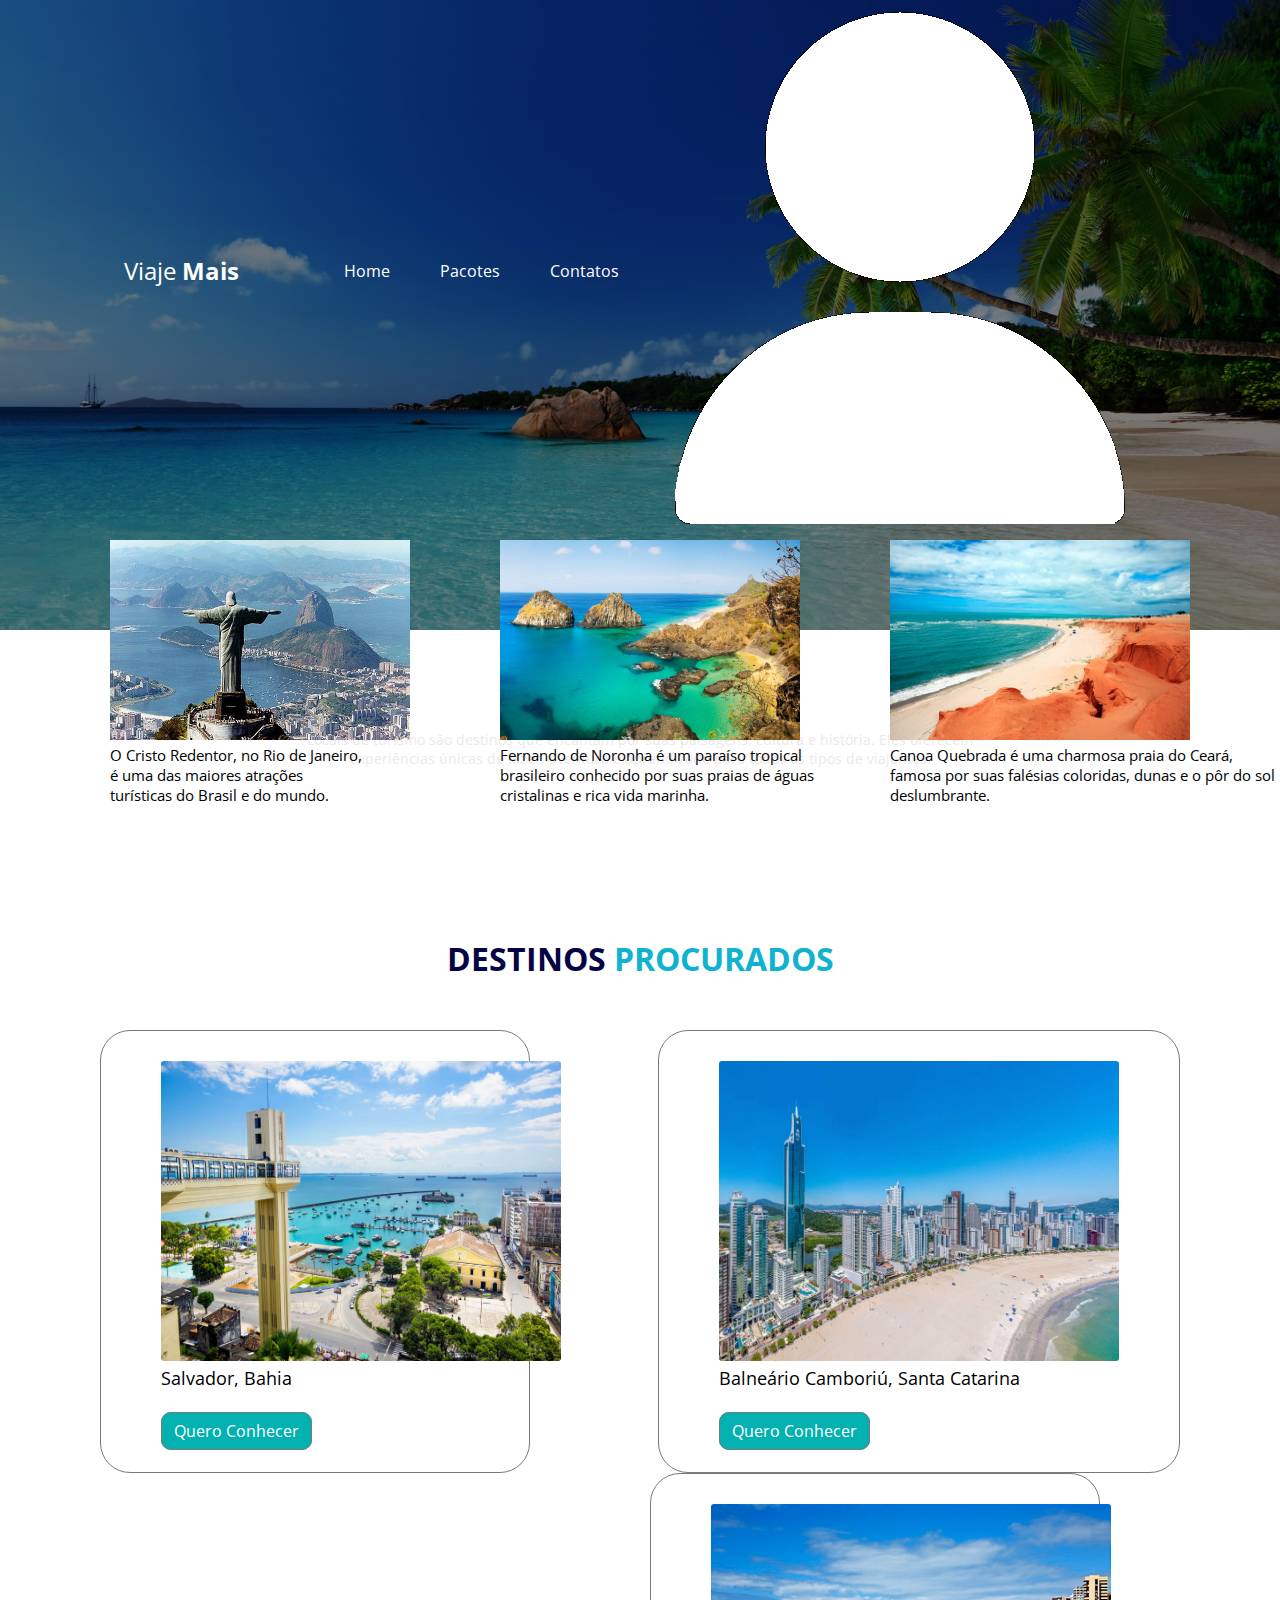
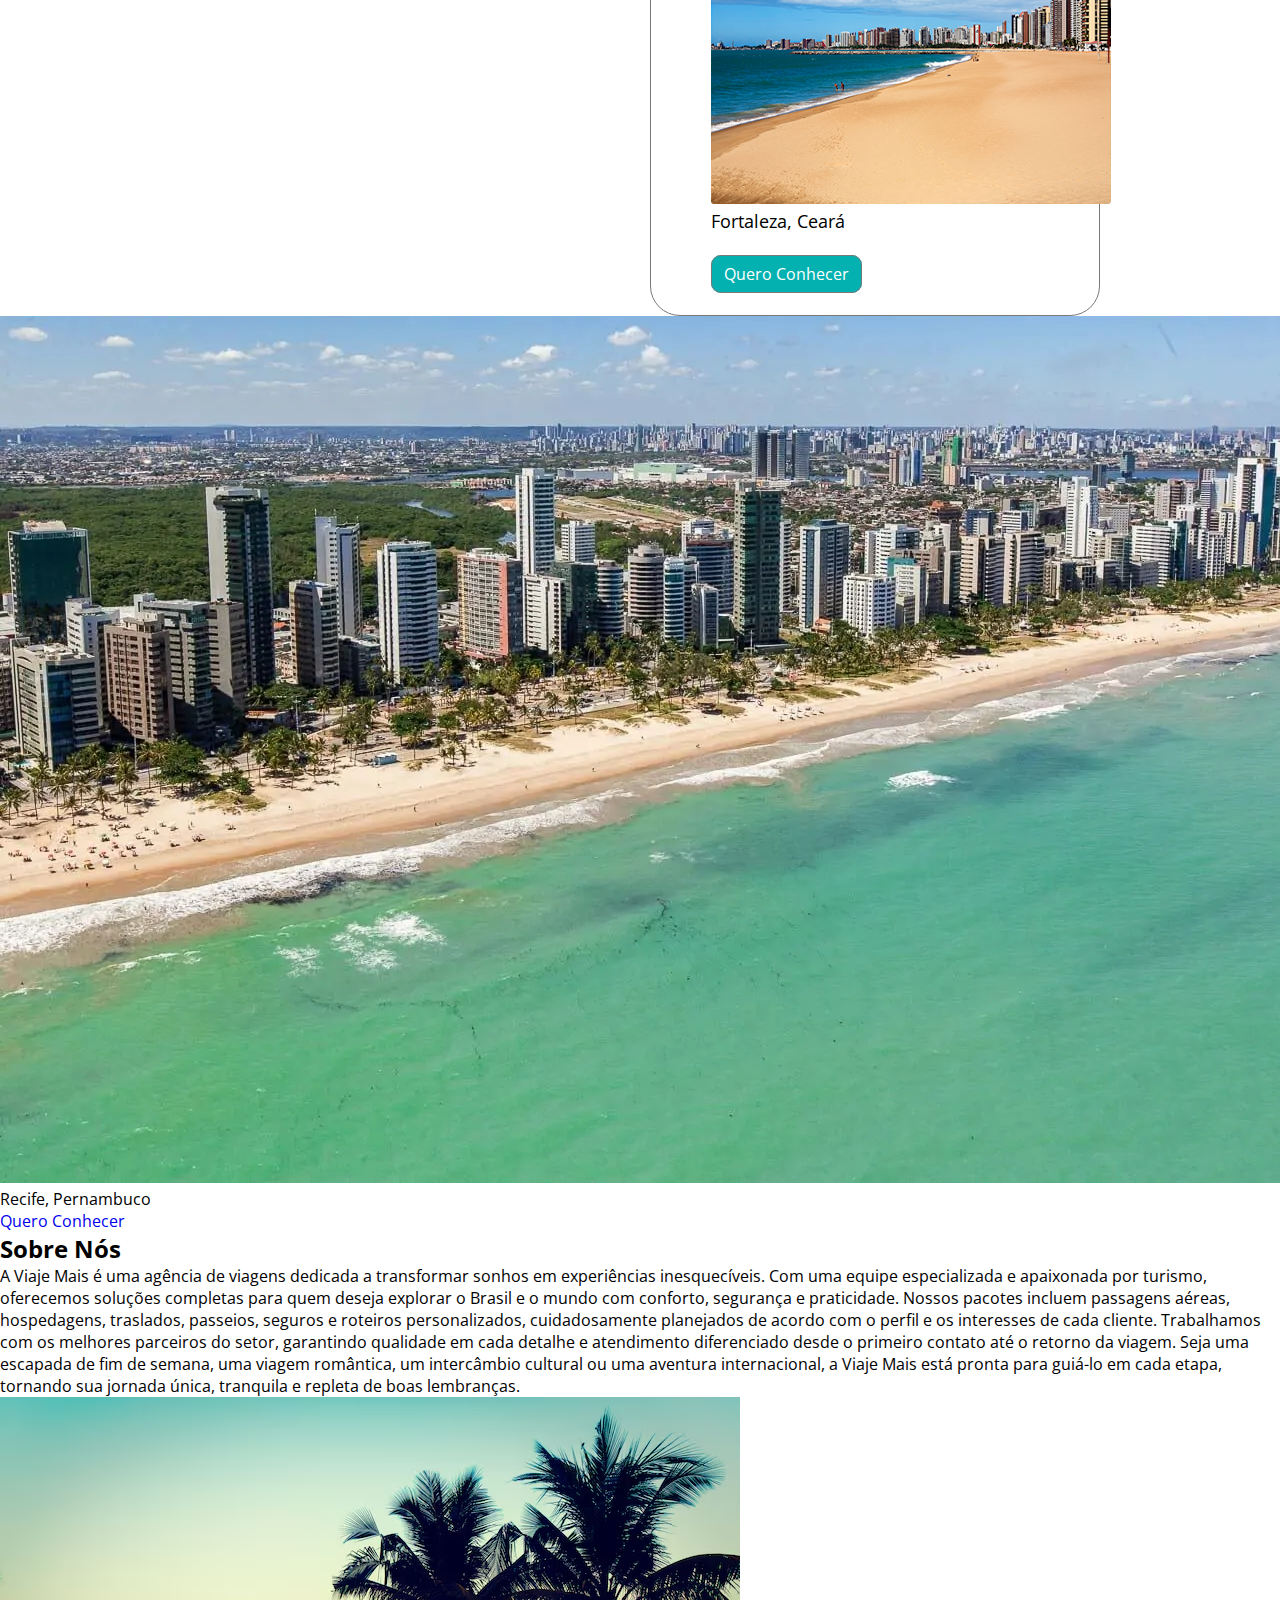
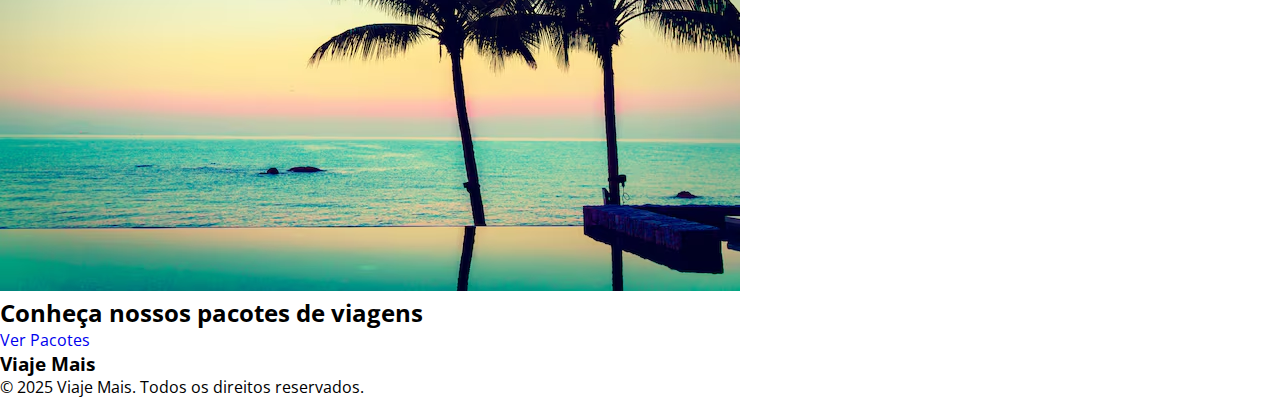
<file: index.html>
<!DOCTYPE html>
<html lang="pt-br">

<head>
    <meta charset="UTF-8">
    <meta name="viewport" content="width=device-width, initial-scale=1.0">
    <link rel="stylesheet" href="style.css">
    <title>Viaje Mais</title>
</head>

<body>
    <header class="header">
        <nav class="navbar">
            <h2><span>Viaje</span> Mais</h2>
            <ul>
                <li><a href="#">Home</a></li>
                <li><a href="pacotes.html">Pacotes</a></li>
                <li><a href="contatos.html">Contatos</a></li>
            </ul>
            <a href="login.html">
                <img src="img/user (1).png" alt="login" class="user">
            </a>
        </nav>
        <p class="titulo">Locais de Turismo: Descubra Destinos Incríveis,<br> Culturas Diversas, Paisagens Naturais
            <br>e Experiências Únicas ao Redor do Mundo</p>
        <p class="descrição">Locais de turismo são destinos que encantam por suas paisagens, cultura e história. Eles
            oferecem <br>experiências únicas de lazer, aventura e aprendizado para todos os tipos de viajantes.</p>
    </header>
    <div class="img1">
        <img src="img/cristo.jpg" alt="Cristo Redentor">
        <p>O Cristo Redentor, no Rio de Janeiro, <br>é uma das maiores atrações <br>turísticas do Brasil e do mundo.</p>
    </div>
    <div class="img2">
        <img src="img/fernando.jpg" alt="Fernando de Noronha">
        <p>Fernando de Noronha é um paraíso tropical <br>brasileiro conhecido por suas praias de águas <br>cristalinas e rica vida marinha.</p>
    </div>
    <div class="img3">
        <img src="img/canoa.jpg" alt="Canoa Quebrada">
        <p>Canoa Quebrada é uma charmosa praia do Ceará, <br>famosa por suas falésias coloridas, dunas e o pôr do sol deslumbrante.</p>
    </div>

    <section class="destinos">
        <h1>Destinos <span>Procurados</span></h1>
        <div class="des1">
            <img src="img/salvador.jpg" alt="Praia de Salvador">
            <p>Salvador, Bahia</p>
            <a href="#">Quero Conhecer</a>
        </div>
        <div class="des2">
            <img src="img/balneario.webp" alt="Balneário Camboriú">
            <p>Balneário Camboriú, Santa Catarina</p>
            <a href="#">Quero Conhecer</a>
        </div>
        <div class="des3">
            <img src="img/praia-fortaleza.png" alt="Praia de Fortaleza">
            <p>Fortaleza, Ceará</p>
            <a href="#">Quero Conhecer</a>
        </div>
        <div class="des4">
            <img src="img/recife.webp" alt="Praia de Recife">
            <p>Recife, Pernambuco</p>
            <a href="#">Quero Conhecer</a>
        </div>
    </section>
    <section class="sobre-nós">
        <h2>Sobre <span>Nós</span></h2>
        <p>A Viaje Mais é uma agência de viagens dedicada a transformar sonhos em experiências inesquecíveis. Com uma equipe especializada e apaixonada por turismo, oferecemos soluções completas para quem deseja explorar o Brasil e o mundo com conforto, segurança e praticidade. Nossos pacotes incluem passagens aéreas, hospedagens, traslados, passeios, seguros e roteiros personalizados, cuidadosamente planejados de acordo com o perfil e os interesses de cada cliente.
        Trabalhamos com os melhores parceiros do setor, garantindo qualidade em cada detalhe e atendimento diferenciado desde o primeiro contato até o retorno da viagem. Seja uma escapada de fim de semana, uma viagem romântica, um intercâmbio cultural ou uma aventura internacional, a Viaje Mais está pronta para guiá-lo em cada etapa, tornando sua jornada única, tranquila e repleta de boas lembranças.</p>
    </section>
    <section class="pacotes">
        <div class="conteúdo">
            <img src="img/pacotes.jpg" alt="pacotes">
            <h2>Conheça nossos pacotes de viagens</h2>
            <a href="pacotes.html">Ver Pacotes</a>
        </div>
    </section>

    <footer class="rodapé">
        <div class="content">
            <h3><span>Viaje</span> Mais</h3> <p>&copy; 2025 Viaje Mais. Todos os direitos reservados.</p>
        </div>
    </footer>
</body>

</html>
</file>
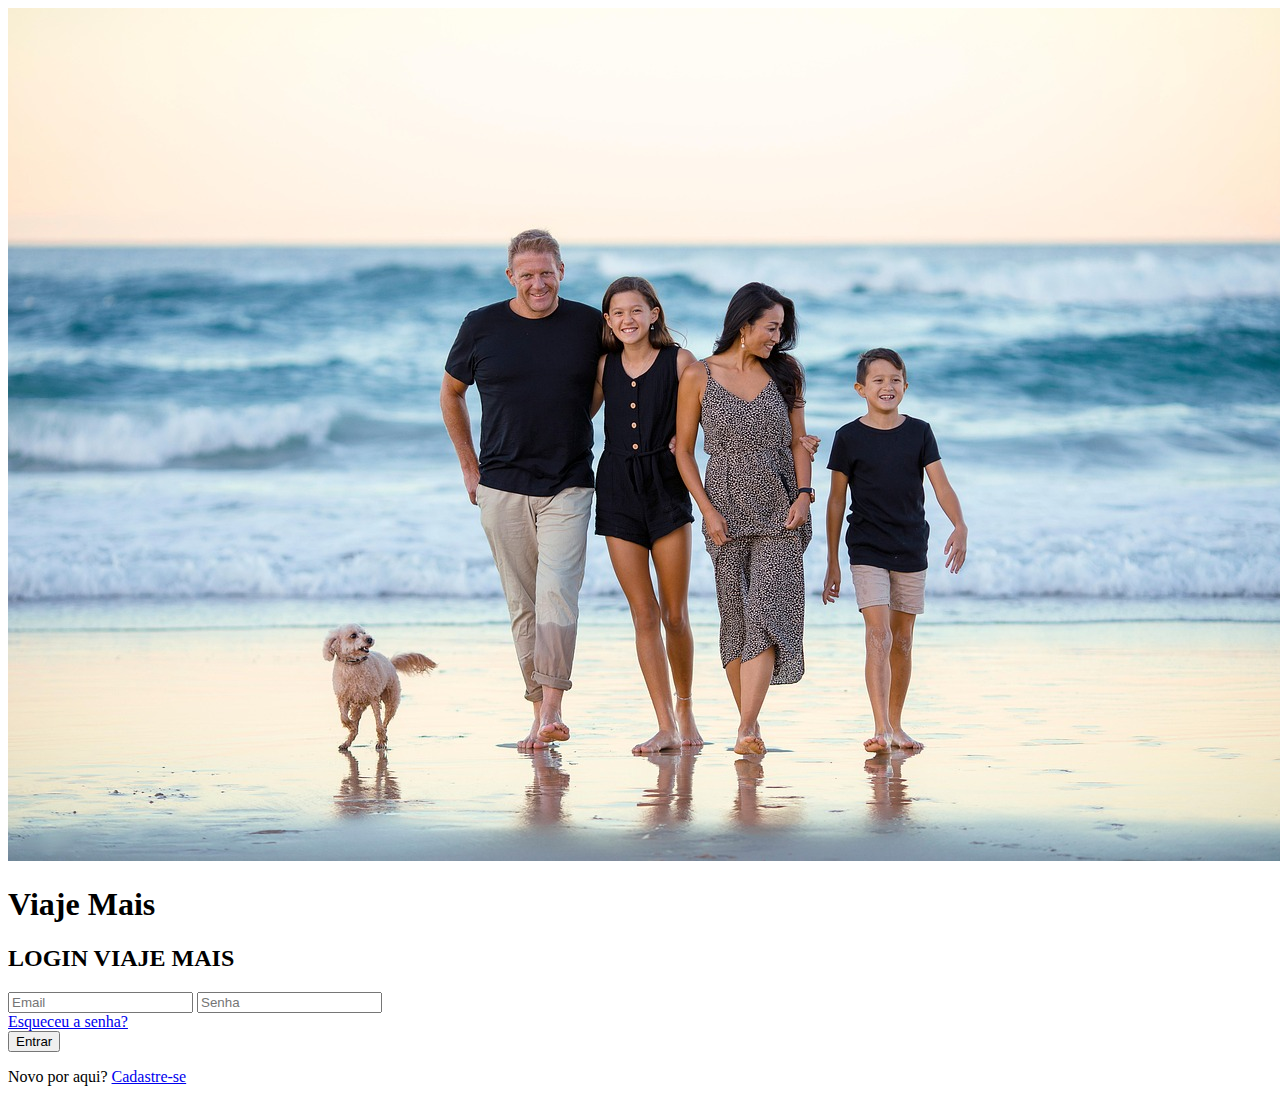
<file: login.html>
<!DOCTYPE html>
<html lang="pt-br">
<head>
    <meta charset="UTF-8">
    <meta name="viewport" content="width=device-width, initial-scale=1.0">
    <title>Login</title>
</head>
<body>
    <img src="img/family-6398107_1280.jpg" alt="Família na praia">
    <h1>Viaje <span>Mais</span></h1>
    <h2>LOGIN VIAJE MAIS</h2>
    <div class="infor">
        <input type="email" placeholder="Email">
        <input type="password" placeholder="Senha">
    </div>
    <div class="esqueceu">
        <a href="#">Esqueceu a senha?</a>
    </div>
    <a href="#">
        <button>Entrar</button>
    </a>
    <div class="cadastro">
        <p>Novo por aqui? <a href="#">Cadastre-se</a></p>
    </div>
</body>
</html>
</file>
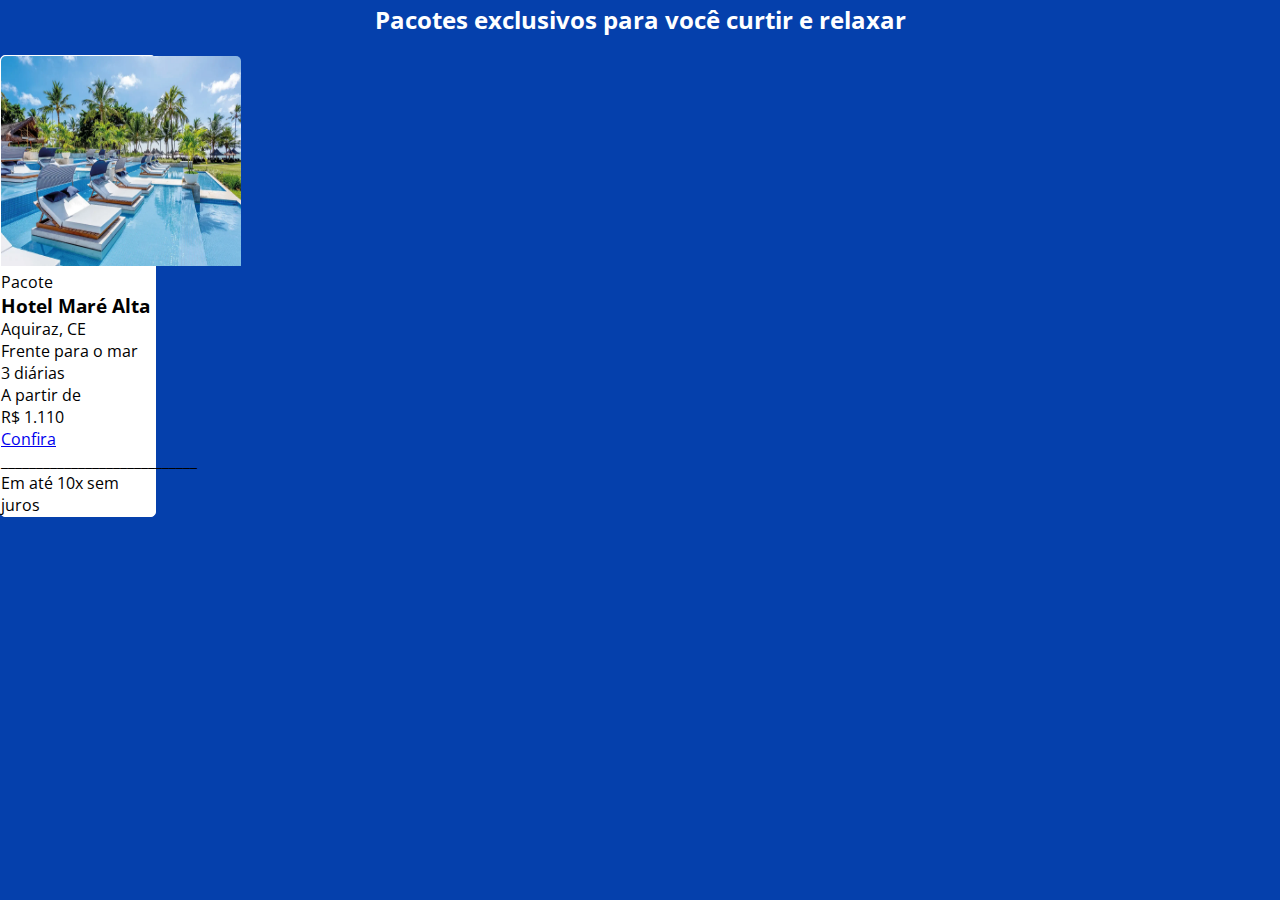
<file: pacotes.html>
<!DOCTYPE html>
<html lang="pt-br">
<head>
    <meta charset="UTF-8">
    <meta name="viewport" content="width=device-width, initial-scale=1.0">
    <link rel="stylesheet" href="pacotes.css">
    <title>Pacotes</title>
</head>
<body>
    <h2>Pacotes exclusivos para você curtir e relaxar</h2>
    <div class="pacs1">
        <img src="imgpacotes/pacote1.webp" alt="Pacote 1">
        <p>Pacote</p>
        <h3>Hotel Maré Alta</h3>
        <p>Aquiraz, CE</p>
        <p>Frente para o mar</p>
        <p>3 diárias</p>
        <p>A partir de </p>
        <p>R$ 1.110</p>
        <a href="#">Confira</a>
        <p>____________________________</p>
        <p>Em até 10x sem juros</p>
    </div>
</body>
</html>
</file>
<file: style.css>
@import url('https://fonts.googleapis.com/css2?family=Open+Sans:ital,wght@0,300..800;1,300..800&display=swap');

* {
    margin: 0;
    padding: 0;
    box-sizing: border-box;
    font-family: "Open Sans", sans-serif;
    text-decoration: none;
    list-style-type: none;
}

body {
    background-color: #fff;
}

.header {
    background-image: linear-gradient(rgba(0,0,0,0.5),rgba(0,0,0,0.5),rgba(0,0,0,0.5)), url(img/fundo.jpg);
    width: 100%;
    height: 70vh;
    background-size: cover;
    background-position: center;
    position: relative;
}


.navbar {
    display: flex;
    justify-content: center;
    align-items: center;
    padding-top: 12px;
}

.navbar h2 {
    color: #fff;
    padding-right: 5rem;
}

.navbar span {
    font-weight: 400;
}

.navbar ul {
    display: flex;
    align-items: center;

}

.navbar ul li {
    position: relative;
    padding: 2px 0;
}

.navbar ul li::after {
    content: '';
    position: absolute;
    left: 0;
    width: 0;
    bottom: 0;
    height: 2px;
    background-color: #fff;
    transition: width 0.5s ease;

}

.navbar ul li:hover::after {
    width: 90%;
}


.navbar ul li a {
    color: #fff;
    margin: 0 25px;
    padding: 0;

}

.titulo {
    color: #fff;
    font-weight: 700;
    font-size: 1.3rem;
    text-align: center;
    margin-top: 100px;
}

.descrição {
    color: #ebe9e9;
    font-size: 14px;
    text-align: center;
    margin-top: 17px;
}

.img1 {
    position: absolute;
    top: 60vh;
    margin-left: 110px;
}

.img1 img {
    width: 300px;
    height: 200px;
}

.img1 p {
    font-size: 15px;
}

.img2 {
    position: absolute;
    top: 60vh;
    margin-left: 500px;
}

.img2 img {
    width: 300px;
    height: 200px;
}

.img2 p {
    font-size: 15px;
}

.img3 {
    position: absolute;
    top: 60vh;
    margin-left: 890px;
}

.img3 img {
    width: 300px;
    height: 200px;
}

.img3 p {
    font-size: 15px;
}

.destinos {
    margin-top: 24%;
    position: relative;
}

.destinos h1 {
    text-transform: uppercase;
    font-size: 2rem;
    text-align: center;
    margin-bottom: 50px;
    color: rgb(5, 4, 68);
}

.destinos span {
    color: #0fb3cf;
}

.des1 {
    margin-left: 100px;
    border: 1px solid #797878;
    padding: 30px 60px;
    margin-right: 750px;
    border-radius: 30px;
}

.des1 img {
    width: 400px;
    height: 300px;
    border-radius: 3px;
}

.des1 p {
    font-size: 18px;
    font-weight: 400;
    margin-bottom: 30px;
}

.des1 a {
    border: 1px solid #797878;
    background-color: rgb(3, 177, 177);
    color: #fff;
    padding: 7px 12px;
    border-radius: 10px;
    margin-top: 10px;
}

.des2 {
    margin-left: 650px;
    border: 1px solid #797878;
    padding: 30px 60px;
    margin-right: 100px;
    border-radius: 30px;
    position: absolute;
    top: 93px;
    right: 0;
}

.des2 img {
    width: 400px;
    height: 300px;
    border-radius: 3px;
}

.des2 p {
    font-size: 18px;
    font-weight: 400;
    margin-bottom: 30px;
}

.des2 a {
    border: 1px solid #797878;
    background-color: rgb(3, 177, 177);
    color: #fff;
    padding: 7px 12px;
    border-radius: 10px;
    margin-top: 10px;
}

.des3 {
    margin-left: 650px;
    border: 1px solid #797878;
    padding: 30px 60px;
    margin-right: 180px;
    border-radius: 30px;
}

.des3 img {
    width: 400px;
    height: 300px;
    border-radius: 3px;
}

.des3 p {
    font-size: 18px;
    font-weight: 400;
    margin-bottom: 30px;
}

.des3 a {
    border: 1px solid #797878;
    background-color: rgb(3, 177, 177);
    color: #fff;
    padding: 7px 12px;
    border-radius: 10px;
    margin-top: 10px;
}
</file>
<file: pacotes.css>
@import url('https://fonts.googleapis.com/css2?family=Open+Sans:ital,wght@0,300..800;1,300..800&display=swap');

* {
    margin: 0;
    padding: 0;
    box-sizing: border-box;
    font-family: "Open Sans", sans-serif;
}

body {
    background-color: #0540ac;
}

body h2 {
    color: #fff;
    text-align: center;
    margin-top: 3px;
    margin-bottom: 19px;
}

.pacs1 {
    border: 1px solid #fff;
    margin-right: 1124px;
    border-radius: 5px;
    background-color: #fff;
}

.pacs1 img {
    width: 240px;
    height: 210px;
    border-top-left-radius: 5px;
    border-top-right-radius: 5px;

 
}
</file>
